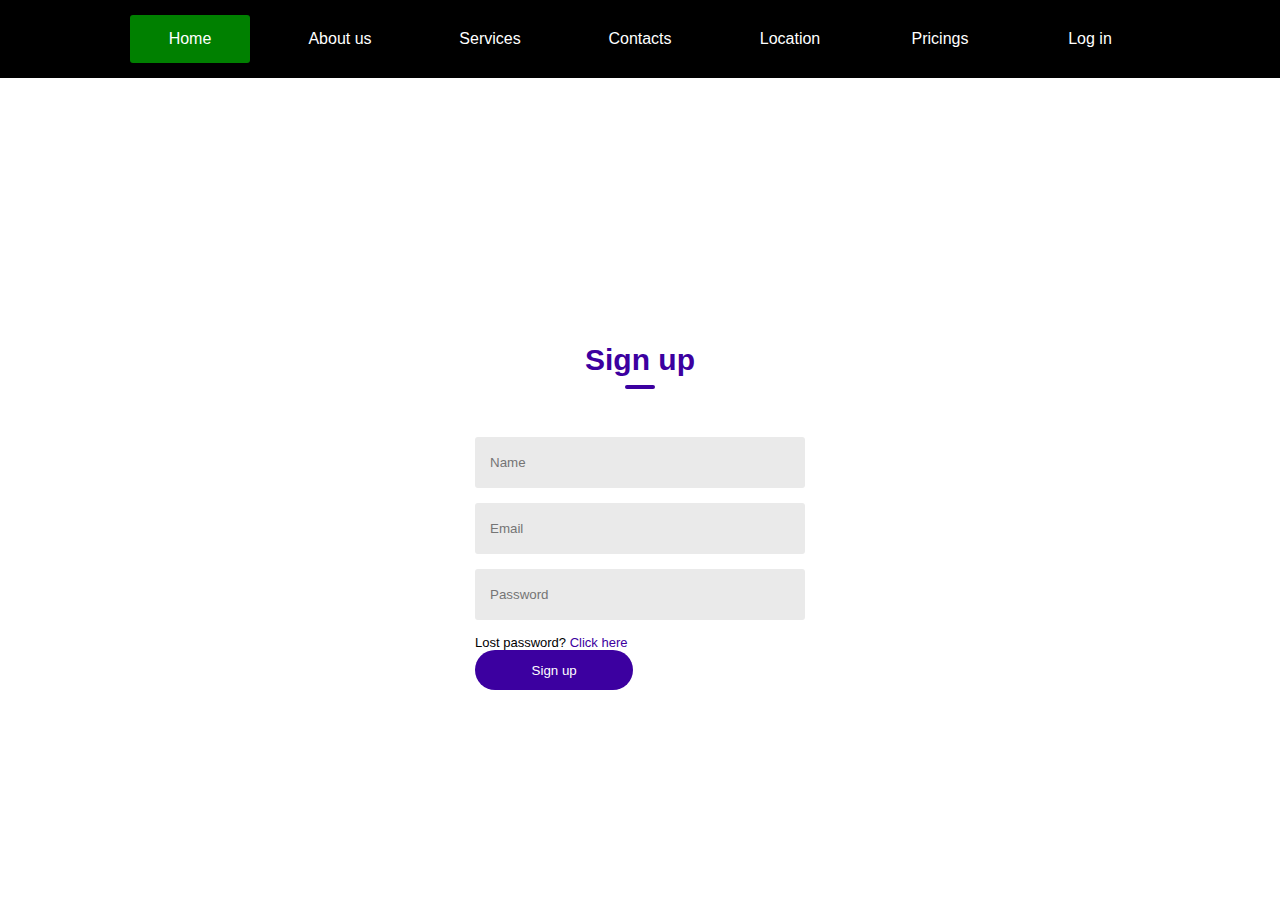
<file: index.html>
<html>

<HEAD>
    <title>Sign and sign up form</title>
    <link rel="stylesheet" href="index.css">
</HEAD>

<body>
    <div class="menu_bar">
        <ul>
            <li class="active">
                <a href="#">Home</a>
            </li>
            <li>
                <a href="#">About us</a>
            </li>
            <li>
                <a href="#">Services</a>
            </li>
            <li>
                <a href="#">Contacts</a>
            </li>
            <li>
                <a href="#">Location</a>
            </li>
            <li>
                <a href="#">Pricings</a>
            </li>
            <li>
                <a href="lohin.html">Log in</a>
            </li>
        </ul>
    </div>
    <div class="container">
        <div class="form-box">
            <h1 id="title">Sign up</h1>
            <form action="signUp.php" method="post">
                <div class="input-group">
                    <div class="input-field">
                        <input type="text" placeholder="Name" name="Name">
                    </div>
                    <div class="input-field">
                        <input type="email" placeholder="Email" name="Email">
                    </div>
                    <div class="input-field">
                        <input type="password" placeholder="Password" name="Password">
                    </div>
                    <p>Lost password?
                        <a href="#">Click here</a>
                    </p>


                    <div class="btn-field">
                        <button type="submit"> Sign up</button>

                    </div>

                </div>
            </form>

        </div>
    </div>

</html>
</file>
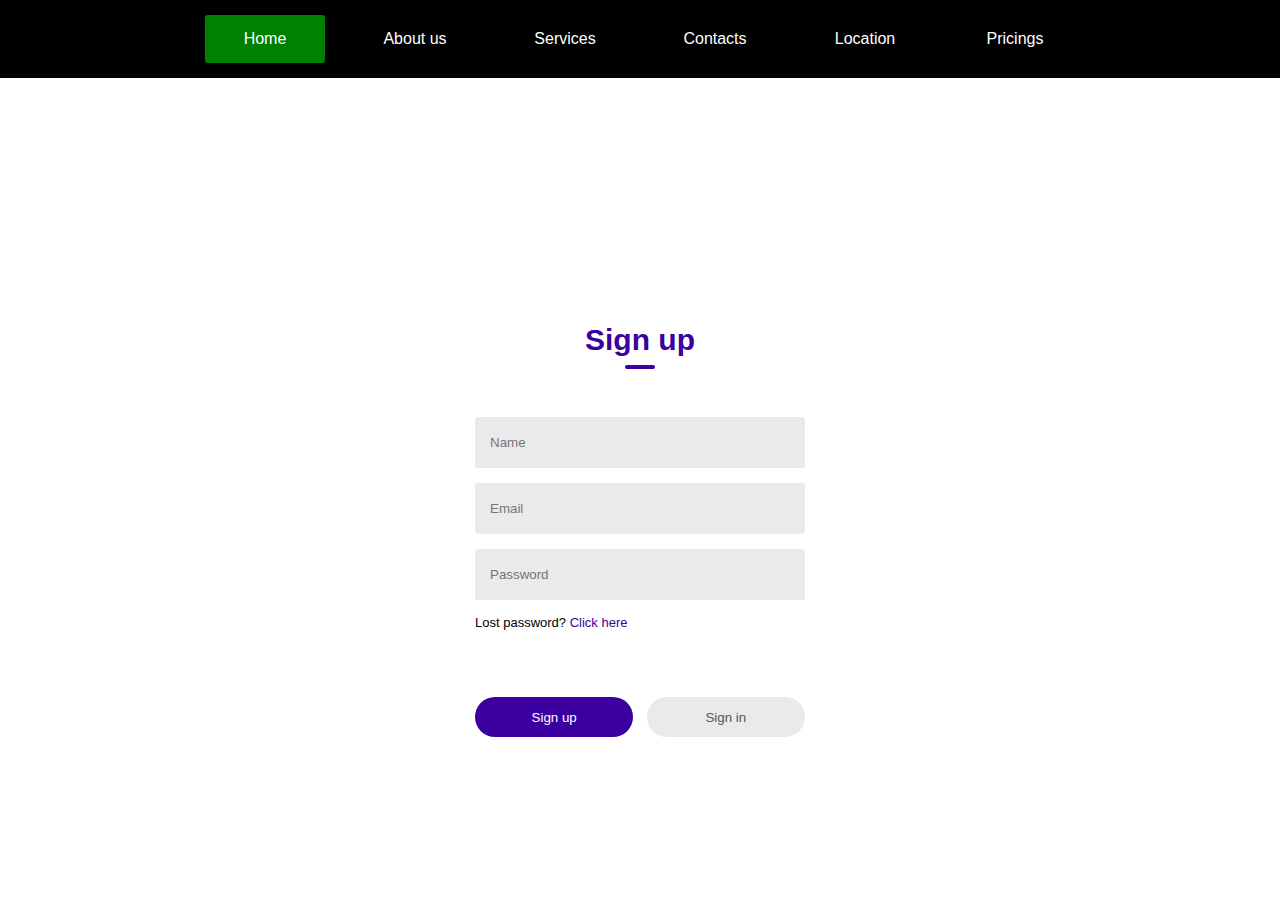
<file: indexa.html>
<html>

<head>
    <title>skies_science_firm</title>
    <link rel="stylesheet" href="index.css">
</head>

<body>
    <div class="menu_bar">
        <ul>
            <li class="active">
                <a href="#">Home</a>
            </li>
            <li>
                <a href="us.html">About us</a>
            </li>
            <li>
                <a href="#">Services</a>
            </li>
            <li>
                <a href="#">Contacts</a>
            </li>
            <li>
                <a href="#">Location</a>
            </li>
            <li>
                <a href="#">Pricings</a>
            </li>

        </ul>
    </div>
    <div class="container">
        <div class="form-box">
            <h1 id="title">Sign up</h1>
            <form action="">
                <div class="input-group">
                    <div class="input-field" id="nameField">
                        <input type="text" placeholder="Name">
                    </div>
                    <div class="input-field">
                        <input type="email" placeholder="Email">
                    </div>
                    <div class="input-field">
                        <input type="password" placeholder="Password">
                    </div>
                    <p>Lost password?
                        <a href="#">Click here</a>
                    </p>

                </div>
            </form>
            <div class="btn-field">
                <button type="button" id="signupBtn"> Sign up</button>
                <button type="button" class="disable" id="signinBtn"> Sign in</button>
            </div>
        </div>
    </div>
    <script>
        let signupBtn = document.getElementById(signupBtn);
        let signinBtn = document.getElementById(signinBtn);
        let nameField = document.getElementById(nameField);
        let title = document.getElementById(title);
        signinBtn.onclick = function() {
            nameField.style.maxHeight = "0";
            title.innerHTML = "Sign In"
            signupBtn.classList.add("disable");
        }
    </script>

</body>

</html>
</file>
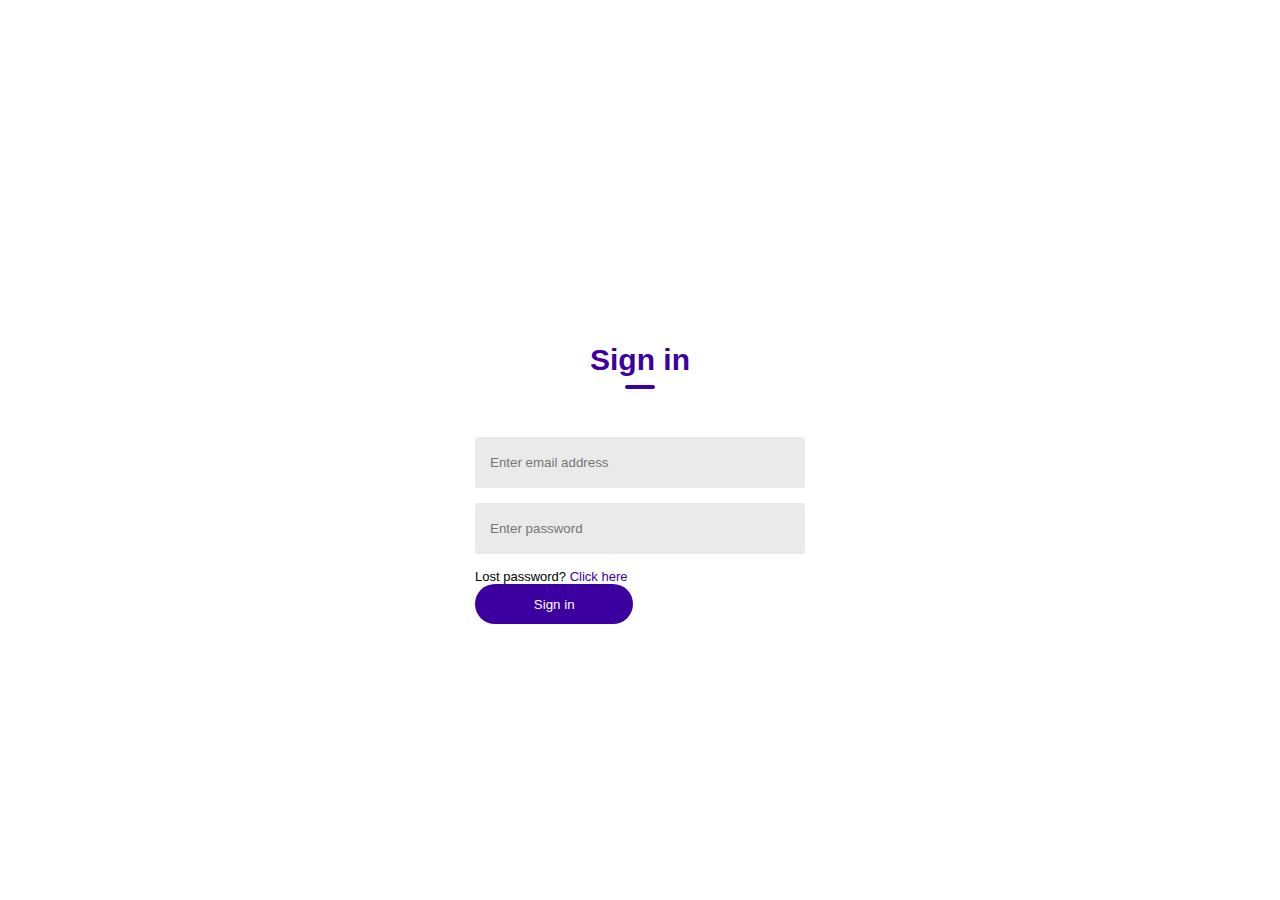
<file: lohin.html>
<html>

<head>
    <title>Log in</title>
    <link rel="stylesheet" href="login.css">
</head>

<body>
    <div class="container">
        <div class="form-box">
            <h1 id="title">Sign in</h1>
            <form action="authenticate.php" method="post">
                <div class="input-group">

                    <div class="input-field">
                        <input type="email" placeholder="Enter email address" name="Email">
                    </div>
                    <div class="input-field">
                        <input type="password" placeholder="Enter password" name="Password">
                    </div>
                    <p>Lost password?
                        <a href="#">Click here</a>
                    </p>


                    <div class="btn-field">
                        <button type="submit"> Sign in</button>

                    </div>

                </div>
            </form>

        </div>
    </div>

</body>

</html>
</file>
<file: index.css>
* {
        margin: 0;
        padding: 0;
        font-family: 'poppins', sans-serif;
        box-sizing: border-box;
    }
    
    body {
        background-color: white;
        background-size: cover;
        background-position: center;
        font-family: sans-serif;
    }
    
    .menu_bar {
        background: black;
        text-align: center;
    }
    
    .menu_bar ul {
        display: inline-flex;
        list-style: none;
        color: white;
    }
    
    .menu_bar ul li {
        width: 120px;
        margin: 15px;
        padding: 15px;
    }
    
    .menu_bar ul li a {
        text-decoration: none;
        color: white;
    }
    
    .active,
    .menu_bar ul li:hover {
        background: green;
        border-radius: 3px;
    }
    
    .form-box {
        width: 90%;
        max-width: 450px;
        position: absolute;
        top: 60%;
        left: 50%;
        transform: translate(-50%, -50%);
        background-color: white;
        padding: 50px 60px 70px;
        text-align: center;
    }
    
    .form-box h1 {
        font-size: 30px;
        margin-bottom: 60px;
        color: #3c00a0;
        position: relative;
    }
    
    .form-box h1::after {
        content: '';
        width: 30px;
        height: 4px;
        border-radius: 3px;
        background: #3c00a0;
        position: absolute;
        bottom: -12px;
        left: 50%;
        transform: translateX(-50%);
    }
    
    .input-field {
        background: #eaeaea;
        margin: 15px 0;
        border-radius: 3px;
        display: flex;
        align-items: center;
        max-height: 65px;
        transition: max-heigt 0.5s;
        overflow: hidden;
    }
    
    input {
        width: 100%;
        background: transparent;
        border: 0;
        outline: 0;
        padding: 18px 15px;
    }
    
    form p {
        text-align: left;
        font-size: 13px;
    }
    
    form p a {
        text-decoration: none;
        color: #3c00a0;
    }
    
    .btn-field {
        width: 100%;
        display: flex;
        justify-content: space-between;
    }
    
    .btn-field button {
        flex-basis: 48%;
        background: #3c00a0;
        color: white;
        height: 40px;
        border-radius: 20px;
        border: 0;
        outline: 0;
    }
    
    .input-group {
        height: 280px;
    }
    
    .btn-field button.disable {
        background: #eaeaea;
        color: #555;
    }
</file>
<file: login.css>
* {
    margin: 0;
    padding: 0;
    font-family: 'poppins', sans-serif;
    box-sizing: border-box;
}

body {
    background-color: white;
    background-size: cover;
    background-position: center;
    font-family: sans-serif;
}

.menu_bar {
    background: black;
    text-align: center;
}

.menu_bar ul {
    display: inline-flex;
    list-style: none;
    color: white;
}

.menu_bar ul li {
    width: 120px;
    margin: 15px;
    padding: 15px;
}

.menu_bar ul li a {
    text-decoration: none;
    color: white;
}

.active,
.menu_bar ul li:hover {
    background: green;
    border-radius: 3px;
}

.form-box {
    width: 90%;
    max-width: 450px;
    position: absolute;
    top: 60%;
    left: 50%;
    transform: translate(-50%, -50%);
    background-color: white;
    padding: 50px 60px 70px;
    text-align: center;
}

.form-box h1 {
    font-size: 30px;
    margin-bottom: 60px;
    color: #3c00a0;
    position: relative;
}

.form-box h1::after {
    content: '';
    width: 30px;
    height: 4px;
    border-radius: 3px;
    background: #3c00a0;
    position: absolute;
    bottom: -12px;
    left: 50%;
    transform: translateX(-50%);
}

.input-field {
    background: #eaeaea;
    margin: 15px 0;
    border-radius: 3px;
    display: flex;
    align-items: center;
    max-height: 65px;
    transition: max-heigt 0.5s;
    overflow: hidden;
}

input {
    width: 100%;
    background: transparent;
    border: 0;
    outline: 0;
    padding: 18px 15px;
}

form p {
    text-align: left;
    font-size: 13px;
}

form p a {
    text-decoration: none;
    color: #3c00a0;
}

.btn-field {
    width: 100%;
    display: flex;
    justify-content: space-between;
}

.btn-field button {
    flex-basis: 48%;
    background: #3c00a0;
    color: white;
    height: 40px;
    border-radius: 20px;
    border: 0;
    outline: 0;
}

.input-group {
    height: 280px;
}

.btn-field button.disable {
    background: #eaeaea;
    color: #555;
}
</file>
